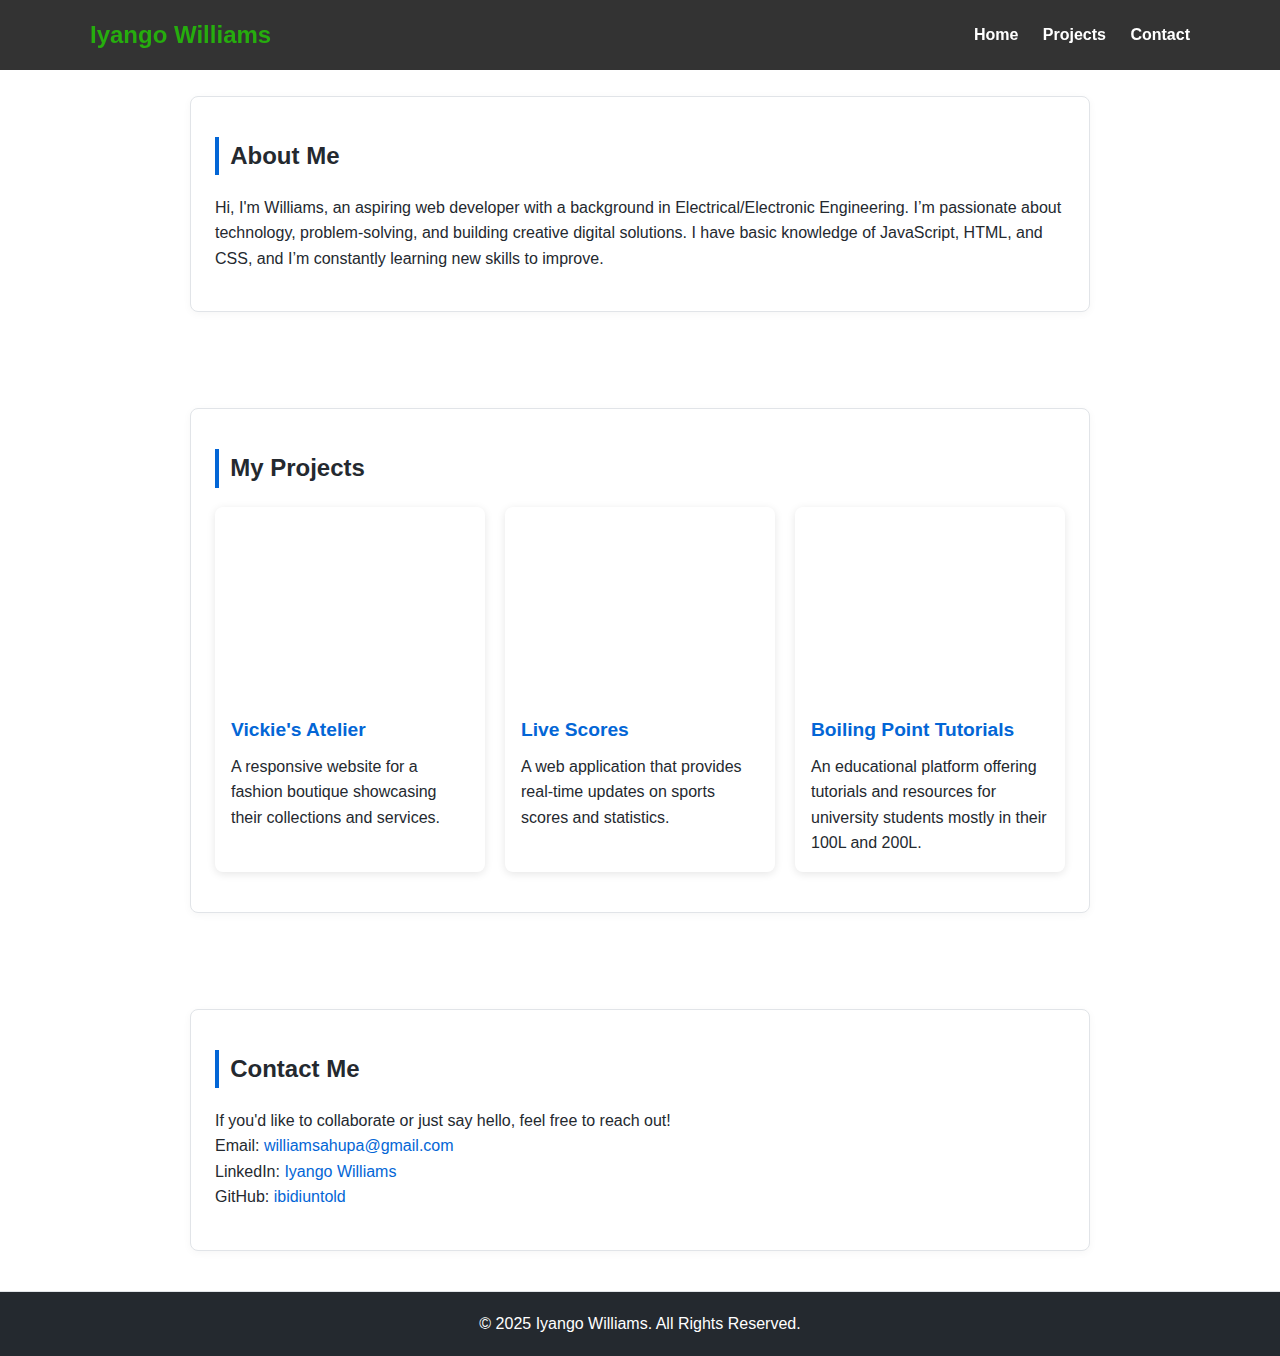
<file: index.html>
<!DOCTYPE html>
<html lang="en">
<head>
  <meta charset="UTF-8" />
  <meta name="viewport" content="width=device-width, initial-scale=1.0" />
  <title>My Portfolio</title>
  <!-- Link external CSS -->
  <link rel="stylesheet" href="style.css">
</head>
<body>
  <!-- ===== HEADER ===== -->
  <header>
    <div class="container nav">
      <h1 class="logo">Iyango Williams</h1>
      <nav>
        <a href="#home">Home</a>
        <a href="#projects">Projects</a>
        <a href="#contact">Contact</a>
      </nav>
    </div>
  </header>

  <!-- ===== ABOUT SECTION ===== -->
  <section id="about">
    <h2>About Me</h2>
    <p>
      Hi, I'm Williams, an aspiring web developer with a background in 
      Electrical/Electronic Engineering. I’m passionate about technology, 
      problem-solving, and building creative digital solutions. I have 
      basic knowledge of JavaScript, HTML, and CSS, and I’m constantly 
      learning new skills to improve.
    </p>
  </section>

  <!-- ===== PROJECTS SECTION ===== -->
  <section id="projects">
  <h2>My Projects</h2>
  <div class="projects">

    <a href="https://github.com/ibidiuntold/vickies-atelier.git" target="_blank" class="project">
      <div class="project-image" style="background-image: url('https://images.unsplash.com/photo-1512436991641-6745cdb1723f?auto=format&fit=crop&w=600&q=80');"></div>
      <h3>Vickie's Atelier</h3>
      <p>
        A responsive website for a fashion boutique showcasing their 
        collections and services.
      </p>
    </a>

    <a href="https://github.com/ibidiuntold/vickies-atelier.git" target="_blank" class="project">
      <div class="project-image" style="background-image: url('https://images.unsplash.com/photo-1517649763962-0c623066013b?auto=format&fit=crop&w=600&q=80');"></div>
      <h3>Live Scores</h3>
      <p>
        A web application that provides real-time updates on sports scores 
        and statistics.
      </p>
    </a>

    <a href="https://github.com/ibidiuntold/vickies-atelier.git" target="_blank" class="project">
      <div class="project-image" style="background-image: url('https://images.unsplash.com/photo-1503676382389-4809596d5290?auto=format&fit=crop&w=600&q=80');"></div>
      <h3>Boiling Point Tutorials</h3>
      <p>
        An educational platform offering tutorials and resources for 
        university students mostly in their 100L and 200L.
      </p>
    </a>

  </div>
</section>


  <!-- ===== CONTACT SECTION ===== -->
  <section id="contact">
    <h2>Contact Me</h2>
    <p>If you'd like to collaborate or just say hello, feel free to reach out!</p>
    <p>Email: <a href="mailto:williamsahupa@gmail.com">williamsahupa@gmail.com</a></p>
    <p>LinkedIn: <a href="https://www.linkedin.com/in/iyango-williams-657504249?lipi=urn%3Ali%3Apage%3Ad_flagship3_profile_view_base_contact_details%3B8nP6njnJTB6xrxi9gGeIag%3D%3D" target="_blank">Iyango Williams</a></p>
    <p>GitHub: <a href="https://github.com/dashboard" target="_blank">ibidiuntold</a></p>
  </section>

  <!-- ===== FOOTER ===== -->
  <footer>
    <p>&copy; 2025 Iyango Williams. All Rights Reserved.</p>
  </footer>
</body>
</html>
</file>
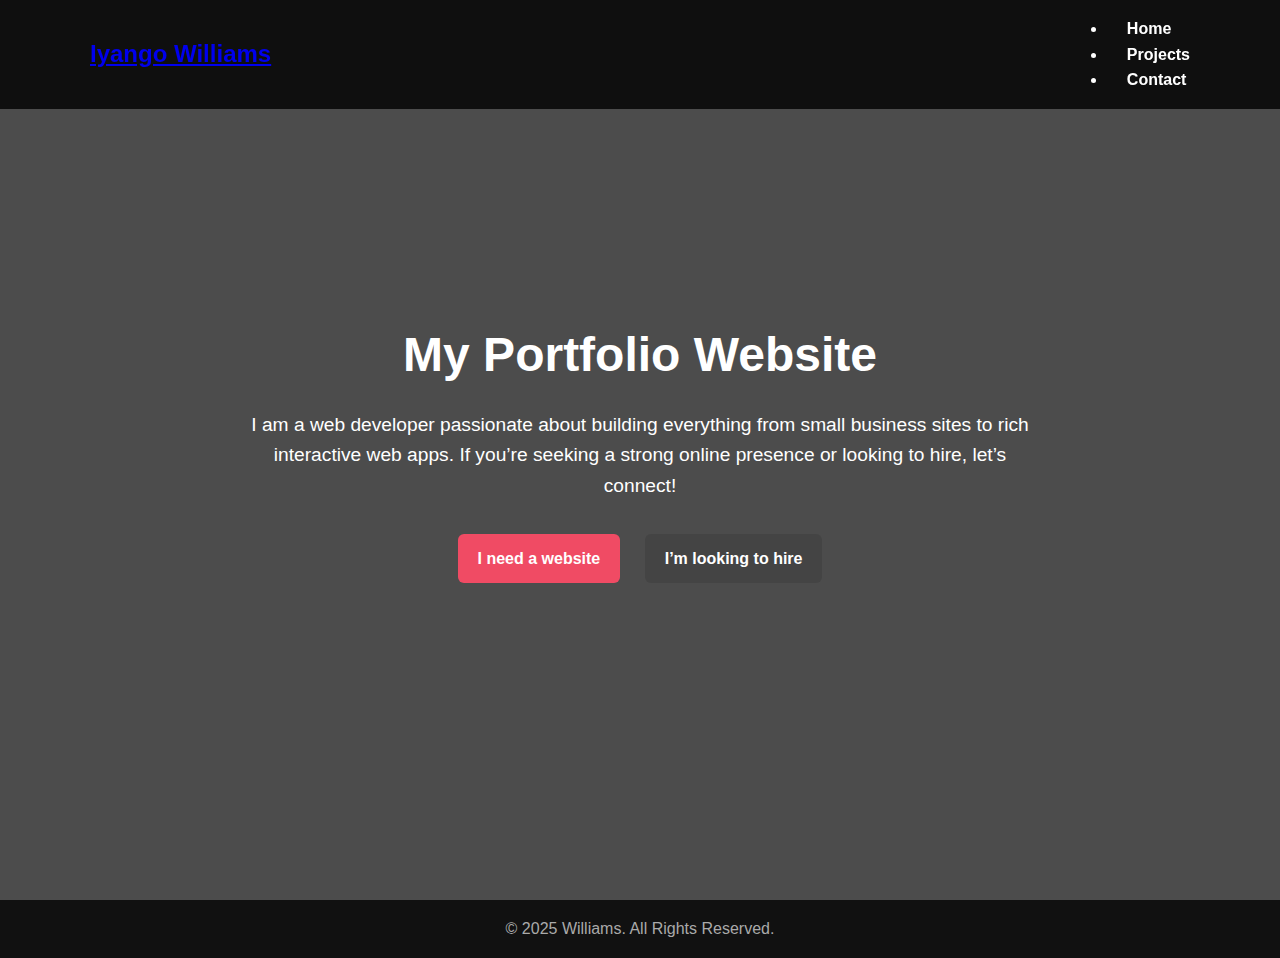
<file: newindex.html>
<!DOCTYPE html>
<html lang="en">
<head>
  <meta charset="UTF-8" />
  <meta name="viewport" content="width=device-width, initial-scale=1.0" />
  <title>My Portfolio</title>
  <link rel="stylesheet" href="newstyle.css">
</head>
<body>
  <!-- ===== NAVBAR ===== -->
  <header>
    <div class="container nav">
      <h1 class="logo">
        <a href="#home" aria-label="Homepage">Iyango Williams</a>
      </h1>
      <nav aria-label="Main navigation">
        <ul>
          <li><a href="#home">Home</a></li>
          <li><a href="#projects">Projects</a></li>
          <li><a href="#contact">Contact</a></li>
        </ul>
      </nav>
    </div>
  </header>

  <main>
    <!-- ===== HERO SECTION ===== -->
    <section id="home" class="hero">
      <div class="hero-content">
        <h2>My Portfolio Website</h2>
        <p>
          I am a web developer passionate about building everything from 
          small business sites to rich interactive web apps. If you’re 
          seeking a strong online presence or looking to hire, let’s connect!
        </p>
        <div class="buttons">
          <a href="#contact" class="btn primary">I need a website</a>
          <a href="#contact" class="btn secondary">I’m looking to hire</a>
        </div>
      </div>
    </section>
    <!-- You can add more sections like Projects here -->
  </main>

  <!-- ===== FOOTER ===== -->
  <footer>
    <p>&copy; 2025 Williams. All Rights Reserved.</p>
  </footer>
</body>
</html>
</file>
<file: style.css>
/* ====== BASIC RESET ====== */
/* Inspired by GitHub's clean, modern style */

*,
*::before,
*::after {
    margin: 0;
    padding: 0;
    box-sizing: border-box;
}

body {
  font-family: 'Segoe UI', 'Roboto', 'Helvetica Neue', Arial, sans-serif;
  background-image: url('https://images.unsplash.com/photo-1500530855697-b586d89ba3ee?auto=format&fit=crop&w=1600&q=80');
  background-size: cover;
  background-position: center;
  background-repeat: no-repeat;
  background-attachment: fixed;
  color: #24292f;   /* kept your original text color */
  line-height: 1.6;
  min-height: 100vh;
  position: relative;
  z-index: 0;
}

/* Overlay to improve readability */
body::before {
  content: "";
  position: relative;
  top: 0;
  left: 0;
  width: 100%;
  height: 100%;
  background: rgba(255, 255, 255, 0.6); /* light semi-transparent overlay */
  z-index: -1;
}
a {
  color: #0366d6;
  text-decoration: none;
}

/* ===== HEADER STYLES ===== */
header {
  background: rgba(0, 0, 0, 0.8);
  padding: 1rem 2rem;
  position: fixed;
  width: 100%;
  top: 0;
  left: 0;
  z-index: 1000;
}

header .nav {
  display: flex;
  justify-content: space-between;
  align-items: center;
  max-width: 1100px;
  margin: auto;
}

.logo {
  color: #26ad0e;
  font-size: 1.5rem;
  font-weight: bold;
}

nav a {
  color: #fff;
  margin-left: 20px;
  text-decoration: none;
  font-weight: bold;
  transition: color 0.3s ease;
}

nav a:hover {
  color: #f04b64;
}

/* ===== SECTION STYLES ===== */
section {
  padding: 2.5rem 1.5rem;
  max-width: 900px;
  margin: 6rem auto 2rem; /* extra top margin to avoid overlap with fixed header */
  background: #fff;
  border-radius: 8px;
  box-shadow: 0 2px 8px rgba(27,31,35,0.04);
  border: 1px solid #e1e4e8;
}

h2 {
    font-size: 1.5rem;
    color: #24292f;
    font-weight: 600;
    margin-bottom: 1.2rem;
    border-left: 4px solid #0366d6;
    padding-left: 0.7rem;
}

.projects {
  display: flex;
  flex-wrap: wrap;
  gap: 20px;
}

.project {
  flex: 1 1 calc(33.333% - 20px); /* three per row, responsive */
  background: #ffffff;
  border-radius: 8px;
  box-shadow: 0 2px 8px rgba(0,0,0,0.1);
  padding: 16px;
  text-decoration: none; /* remove underline */
  color: inherit; /* keep text natural */
  transition: transform 0.2s ease, box-shadow 0.2s ease;
  display: flex;
  flex-direction: column;
}

.project:hover {
  transform: translateY(-5px);
  box-shadow: 0 4px 16px rgba(0,0,0,0.15);
}

.project-image {
  height: 180px;
  background-size: cover;
  background-position: center;
  border-radius: 8px;
  margin-bottom: 12px;
}
.project h3 {
  font-size: 1.2rem;
  margin-bottom: 8px;
  color: #0366d6;
}
footer {
    background: #24292f;
    color: #fff;
    text-align: center;
    padding: 1.2rem 0;
    margin-top: 2.5rem;
    font-size: 1rem;
    border-top: 1px solid #e1e4e8;
}

@media (max-width: 600px) {
    section {
        padding: 1.2rem 0.5rem;
    }
    .projects {
        grid-template-columns: 1fr;
    }
    nav a {
        margin: 0 8px;
        font-size: 1rem;
    }
}
</file>
<file: newstyle.css>
/* ====== RESET ====== */
* {
  margin: 0;
  padding: 0;
  box-sizing: border-box;
}
body {
  font-family: Arial, sans-serif;
  color: #fff;
  line-height: 1.6;
}

/* ====== HEADER / NAV ====== */
header {
  background: rgba(0, 0, 0, 0.8);
  padding: 1rem 2rem;
  position: fixed;
  width: 100%;
  top: 0;
  left: 0;
  z-index: 1000;
}
header .nav {
  display: flex;
  justify-content: space-between;
  align-items: center;
  max-width: 1100px;
  margin: auto;
}
.logo {
  color: #f04b64;
  font-size: 1.5rem;
  font-weight: bold;
}
nav a {
  color: #fff;
  margin-left: 20px;
  text-decoration: none;
  font-weight: bold;
}
nav a:hover {
  color: #f04b64;
}

/* ====== HERO SECTION ====== */
.hero {
  background: url("https://images.unsplash.com/photo-1519389950473-47ba0277781c") 
              no-repeat center center/cover;
  height: 100vh;
  display: flex;
  align-items: center;
  justify-content: center;
  text-align: center;
  padding: 2rem;
  position: relative;
}
.hero::after {
  content: "";
  position: absolute;
  top: 0; left: 0; right: 0; bottom: 0;
  background: rgba(0,0,0,0.7);
}
.hero-content {
  position: relative;
  max-width: 800px;
  z-index: 1;
}
.hero h2 {
  font-size: 3rem;
  margin-bottom: 1rem;
}
.hero p {
  font-size: 1.2rem;
  margin-bottom: 2rem;
}

/* ====== BUTTONS ====== */
.btn {
  display: inline-block;
  padding: 12px 20px;
  margin: 0 10px;
  border-radius: 6px;
  text-decoration: none;
  font-weight: bold;
  transition: 0.3s;
}
.btn.primary {
  background: #f04b64;
  color: #fff;
}
.btn.primary:hover {
  background: #c8364d;
}
.btn.secondary {
  background: #444;
  color: #fff;
}
.btn.secondary:hover {
  background: #666;
}

/* ====== FOOTER ====== */
footer {
  background: #111;
  color: #aaa;
  text-align: center;
  padding: 1rem;
}
</file>
